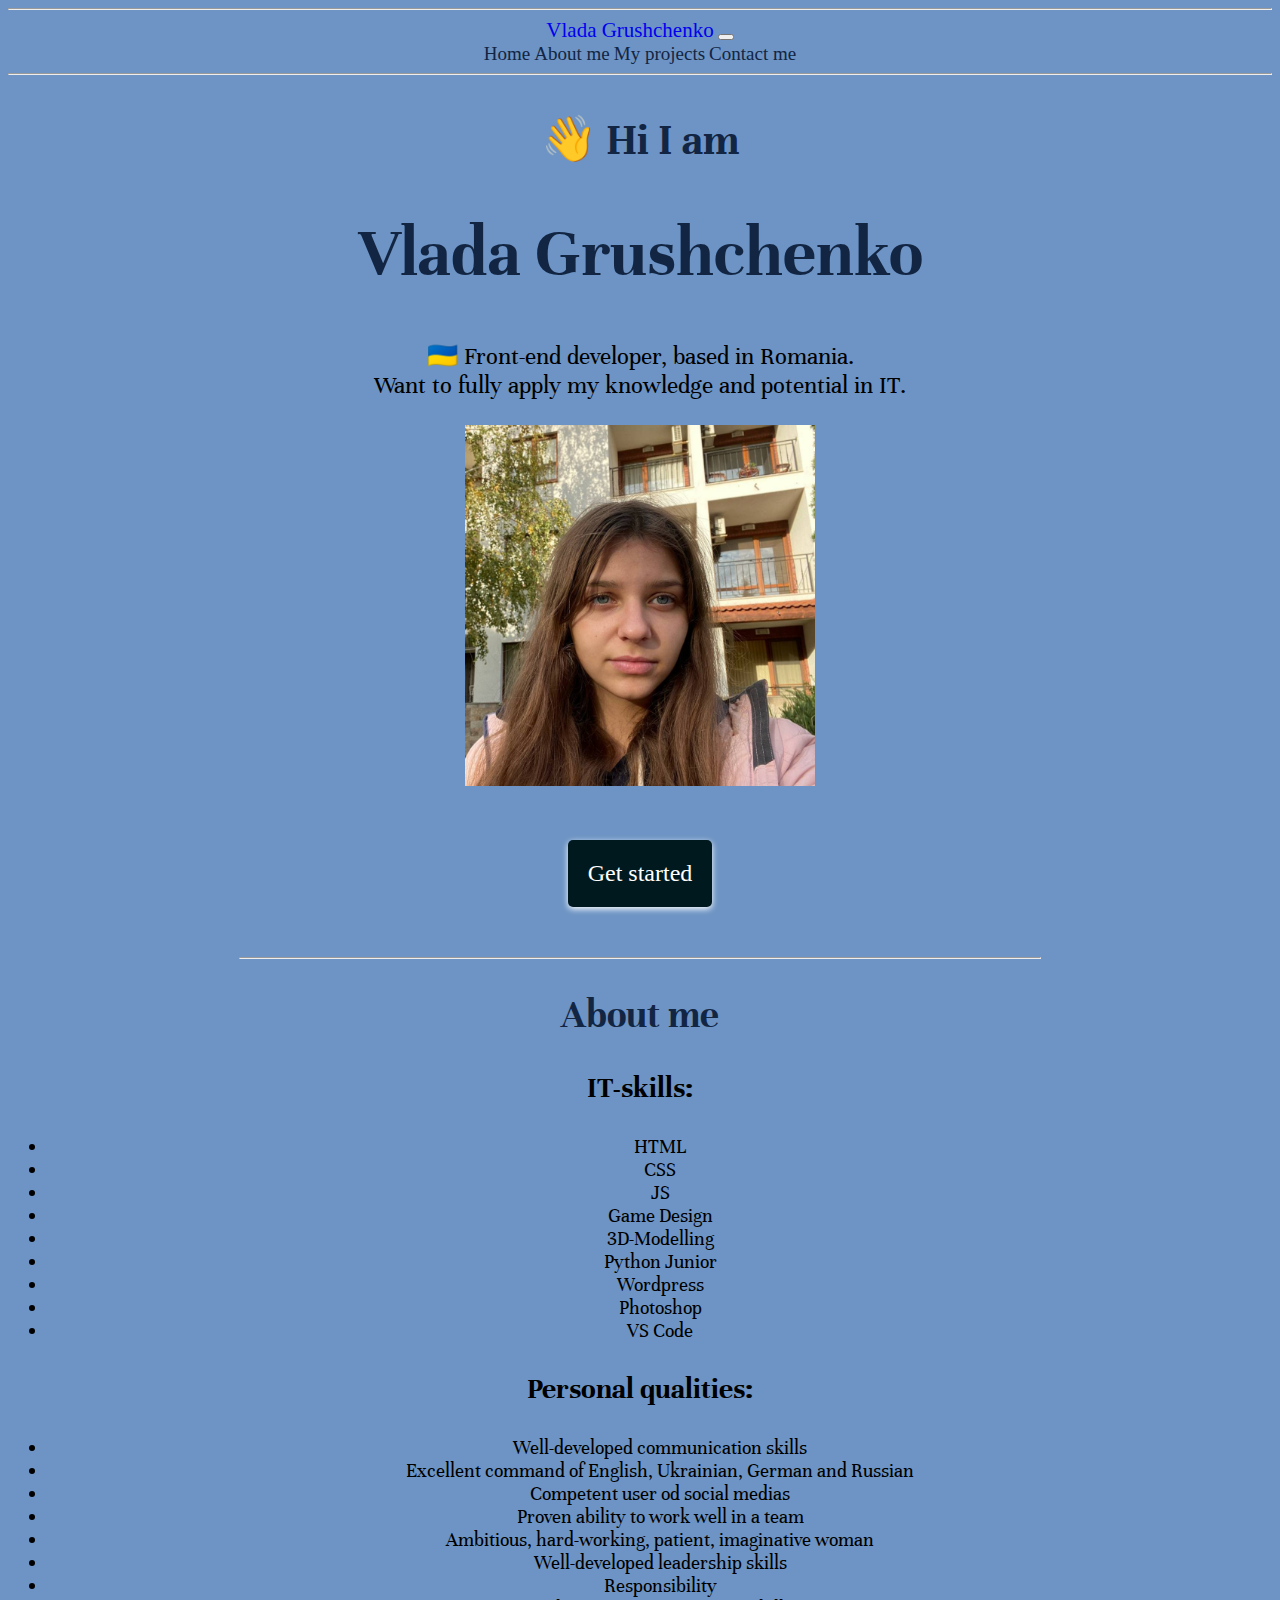
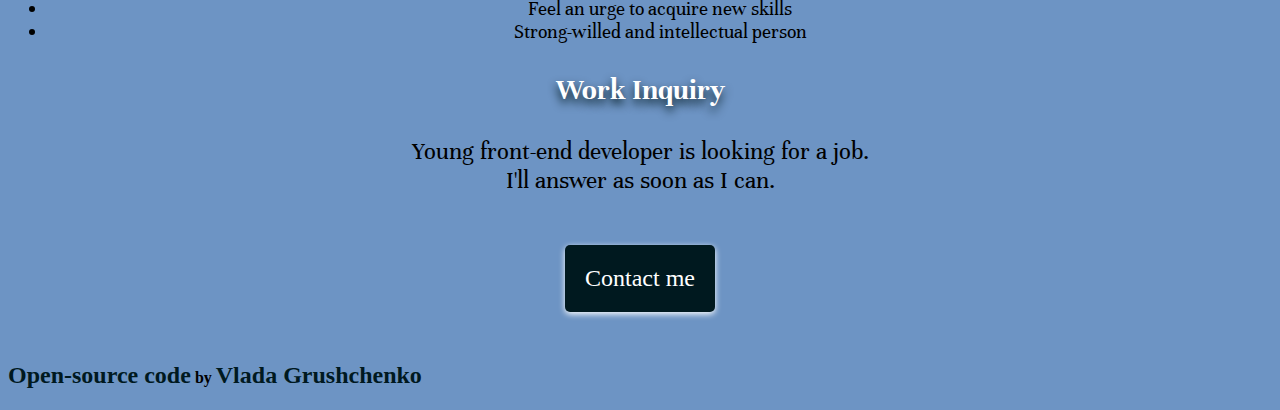
<file: index.html>
<!DOCTYPE html>
<html lang="en">
  <head>
    <meta charset="UTF-8" />
    <meta http-equiv="X-UA-Compatible" content="IE=edge" />
    <meta name="viewport" content="width, initial-scale=1.0" />
    <link rel="preconnect" href="https://fonts.googleapis.com" />
    <link rel="preconnect" href="https://fonts.gstatic.com" crossorigin />
    <link
      href="https://fonts.googleapis.com/css2?family=Unna:ital@1&display=swap"
      rel="stylesheet"
    />
    <meta name="description" content="This is a page with a portfolio of the future front-end developer">
    <link
      href="https://cdn.jsdelivr.net/npm/bootstrap@5.2.3/dist/css/bootstrap.min.css"
      rel="stylesheet"
      integrity="sha384-rbsA2VBKQhggwzxH7pPCaAqO46MgnOM80zW1RWuH61DGLwZJEdK2Kadq2F9CUG65"
      crossorigin="anonymous"
    />
    <link rel="stylesheet" href="css/styles.css" />
    <title>Vlada Grushchenko</title>
  </head>
  <body>
    <header>
    <hr />
    <nav class="navbar navbar-expand-lg">
      <div class="container-fluid">
        <a class="navbar-brand" href="index.html">Vlada Grushchenko</a>
        <button
          class="navbar-toggler"
          type="button"
          data-bs-toggle="collapse"
          data-bs-target="#navbarNavAltMarkup"
          aria-controls="navbarNavAltMarkup"
          aria-expanded="false"
          aria-label="Toggle navigation"
        >
          <span class="navbar-toggler-icon"></span>
        </button>
        <div class="collapse navbar-collapse" id="navbarNavAltMarkup">
          <div class="navbar-nav">
            <a class="nav-link active" aria-current="page" href="index.html"
              >Home</a
            >
            <a class="nav-link active navg" href="about.html">About me</a>
            <a class="nav-link active navg" href="projects.html">My projects</a>
            <a class="nav-link active navg" href="contact.html">Contact me</a>
          </div>
        </div>
      </div>
    </nav>
    <hr />
    </header>
    <div class="container">
    <div class="row">
      <div class="col-md-6 name text-center">
      <h2 class="text-center">👋 Hi I am</h2>
      <h1 class="text-center">Vlada Grushchenko</h1>
      <p class="text-center">🇺🇦 Front-end developer, based in Romania.<br/>
        Want to fully apply my knowledge and potential in IT.
      </p>
      </div>
      <div class="col-md-6">
        <img src="images/photo.jpg" class="img-fluid rounded photo" alt="My photo"/>
      </div>
    </div>
    <div class="links">
      <a class="about-link" href="index.html#about-me">Get started</a>
    </div>
      <hr class="about-me"/>
      <div class="container" id="about-me">
        <h2 class="text-start ms-5 about-me-name"> About me</h2>
        <div class="row">
        <div class="col-sm-6"> 
          <h3 class="text-start ms-5"> IT-skills:</h3>
          <ul>
            <li class="text-start"> HTML</li>
            <li class="text-start"> CSS</li>
            <li class="text-start">JS</li>
            <li class="text-start">Game Design</li>
            <li class="text-start">3D-Modelling</li>
            <li class="text-start">Python Junior</li>
            <li class="text-start">Wordpress</li>
            <li class="text-start">Photoshop</li>
            <li class="text-start">VS Code</li>
          </ul>
         </div>
         <div class="col-sm-6"> 
          <h3 class="text-start ms-5"> Personal qualities:</h3>
          <ul>
            <li class="text-start"> Well-developed communication skills</li>
            <li class="text-start"> Excellent command of English, Ukrainian, German and Russian</li>
            <li class="text-start">Competent user od social medias</li>
            <li class="text-start">Proven ability to work well in a team</li>
            <li class="text-start">Ambitious, hard-working, patient, imaginative woman</li>
            <li class="text-start">Well-developed leadership skills</li>
            <li class="text-start">Responsibility</li>
            <li class="text-start">Feel an urge to acquire new skills</li>
            <li class="text-start">Strong-willed and intellectual person</li>
          </ul>
         </div>
      </div>
    </div>
    </div>
    <footer>
    <div class="contact-box justify-content-between mb-5 d-none d-md-flex">
                <div class="col-md-6">
                    <h3 class="work-inquiry-h">Work Inquiry</h3>
                    <p class="work-inquiry">Young front-end developer is looking for a job.<br/> I'll answer as soon as I can.</p>
                </div>
                <div class="col-md-6">
                    <div class="links">
      <a class="contact-me-link" href="contact.html">Contact me</a>
    </div>
                </div>
            </div>
            <span>
            <h4 class="text-center navig">
              <a class="inline"
           href="https://github.com/vladagr-151107/application"
            target="_blank">Open-source code</a>
          by <a class="inline" href="https://www.instagram.com/_princesska_1511_/?igshid=YmMyMTA2M2Y%3D">Vlada Grushchenko</a>
            </h4>
            </span>
            </footer>
    <script
      src="https://cdn.jsdelivr.net/npm/bootstrap@5.2.3/dist/js/bootstrap.bundle.min.js"
      integrity="sha384-kenU1KFdBIe4zVF0s0G1M5b4hcpxyD9F7jL+jjXkk+Q2h455rYXK/7HAuoJl+0I4"
      crossorigin="anonymous"
    ></script>
  </body>
</html>
</file>
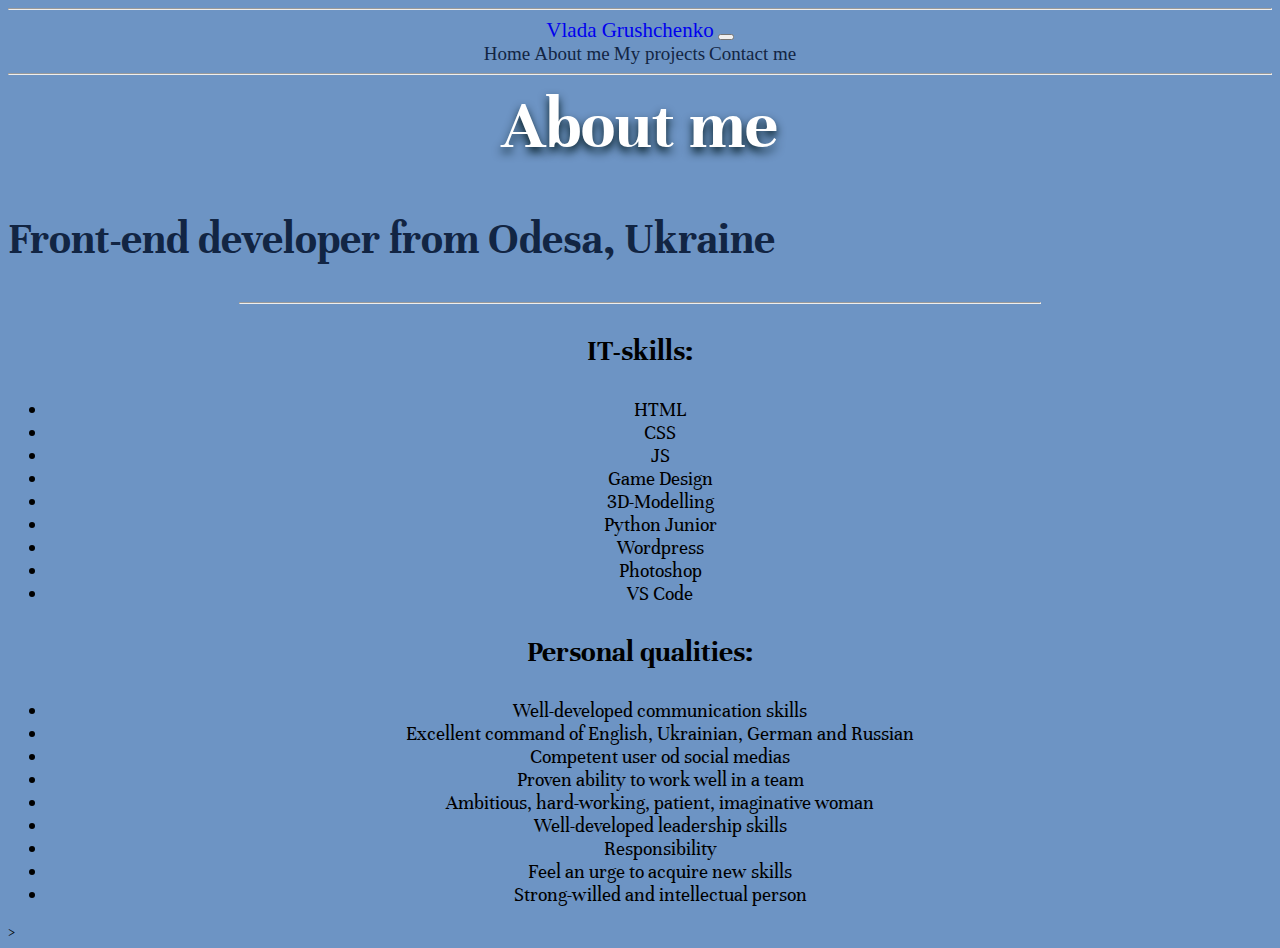
<file: about.html>
<!DOCTYPE html>
<html lang="en">
  <head>
    <meta charset="UTF-8" />
    <meta http-equiv="X-UA-Compatible" content="IE=edge" />
    <meta name="viewport" content="width=device-width, initial-scale=1.0" />
    <link rel="preconnect" href="https://fonts.googleapis.com" />
    <meta name="description" content="This is a page with information about the future front-end developer">
    <link rel="preconnect" href="https://fonts.gstatic.com" crossorigin />
    <link
      href="https://fonts.googleapis.com/css2?family=Unna:ital@1&display=swap"
      rel="stylesheet"
    />
    <link
      href="https://cdn.jsdelivr.net/npm/bootstrap@5.2.3/dist/css/bootstrap.min.css"
      rel="stylesheet"
      integrity="sha384-rbsA2VBKQhggwzxH7pPCaAqO46MgnOM80zW1RWuH61DGLwZJEdK2Kadq2F9CUG65"
      crossorigin="anonymous"
    />
    <link rel="stylesheet" href="css/styles.css" />
    <title>Vlada Grushchenko</title>
  </head>
  <body>
      <header>
    <hr />
    <nav class="navbar navbar-expand-lg">
      <div class="container-fluid">
        <a class="navbar-brand" href="index.html">Vlada Grushchenko</a>
        <button
          class="navbar-toggler"
          type="button"
          data-bs-toggle="collapse"
          data-bs-target="#navbarNavAltMarkup"
          aria-controls="navbarNavAltMarkup"
          aria-expanded="false"
          aria-label="Toggle navigation"
        >
          <span class="navbar-toggler-icon"></span>
        </button>
        <div class="collapse navbar-collapse" id="navbarNavAltMarkup">
          <div class="navbar-nav">
            <a class="nav-link active" aria-current="page" href="index.html"
              >Home</a
            >
            <a class="nav-link active navg" href="about.html">About me</a>
            <a class="nav-link active navg" href="projects.html">My projects</a>
            <a class="nav-link active navg" href="contact.html">Contact me</a>
          </div>
        </div>
      </div>
    </nav>
    <hr />
    </header>
    <div><h1 id="about-h">About me</h1></div>
    <h2 class="text-center">Front-end developer from Odesa, Ukraine</h2>
    <hr class="about-me"/>
      <div class="container">
        <div class="row">
        <div class="col-sm-6"> 
          <h3 class="text-start ms-5"> IT-skills:</h3>
          <ul>
            <li class="text-start"> HTML</li>
            <li class="text-start"> CSS</li>
            <li class="text-start">JS</li>
            <li class="text-start">Game Design</li>
            <li class="text-start">3D-Modelling</li>
            <li class="text-start">Python Junior</li>
            <li class="text-start">Wordpress</li>
            <li class="text-start">Photoshop</li>
            <li class="text-start">VS Code</li>
          </ul>
         </div>
         <div class="col-sm-6"> 
          <h3 class="text-start ms-5"> Personal qualities:</h3>
          <ul>
            <li class="text-start"> Well-developed communication skills</li>
            <li class="text-start"> Excellent command of English, Ukrainian, German and Russian</li>
            <li class="text-start">Competent user od social medias</li>
            <li class="text-start">Proven ability to work well in a team</li>
            <li class="text-start">Ambitious, hard-working, patient, imaginative woman</li>
            <li class="text-start">Well-developed leadership skills</li>
            <li class="text-start">Responsibility</li>
            <li class="text-start">Feel an urge to acquire new skills</li>
            <li class="text-start">Strong-willed and intellectual person</li>
          </ul>
         </div>
      </div>
    </div>
    </div>
    </div>
    >
    <script
      src="https://cdn.jsdelivr.net/npm/bootstrap@5.2.3/dist/js/bootstrap.bundle.min.js"
      integrity="sha384-kenU1KFdBIe4zVF0s0G1M5b4hcpxyD9F7jL+jjXkk+Q2h455rYXK/7HAuoJl+0I4"
      crossorigin="anonymous"
    ></script>
  </body>
</html>
</file>
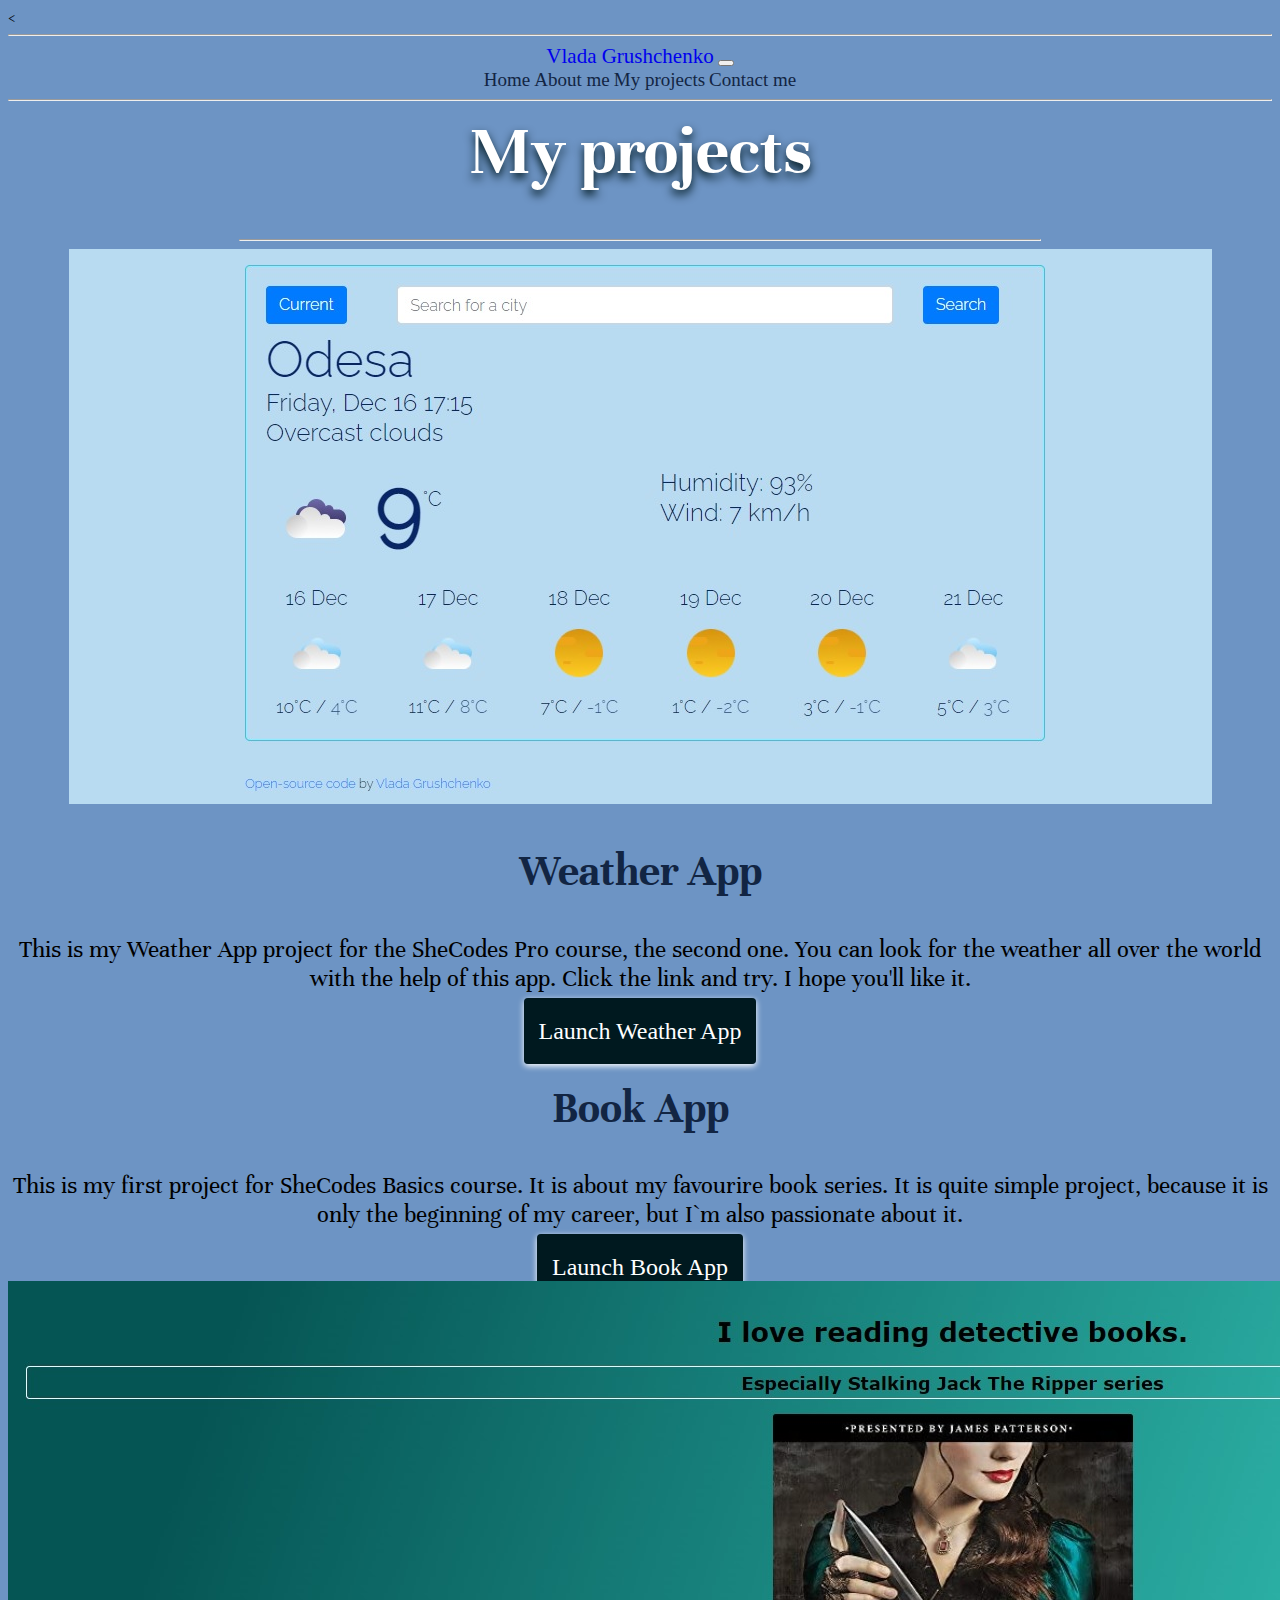
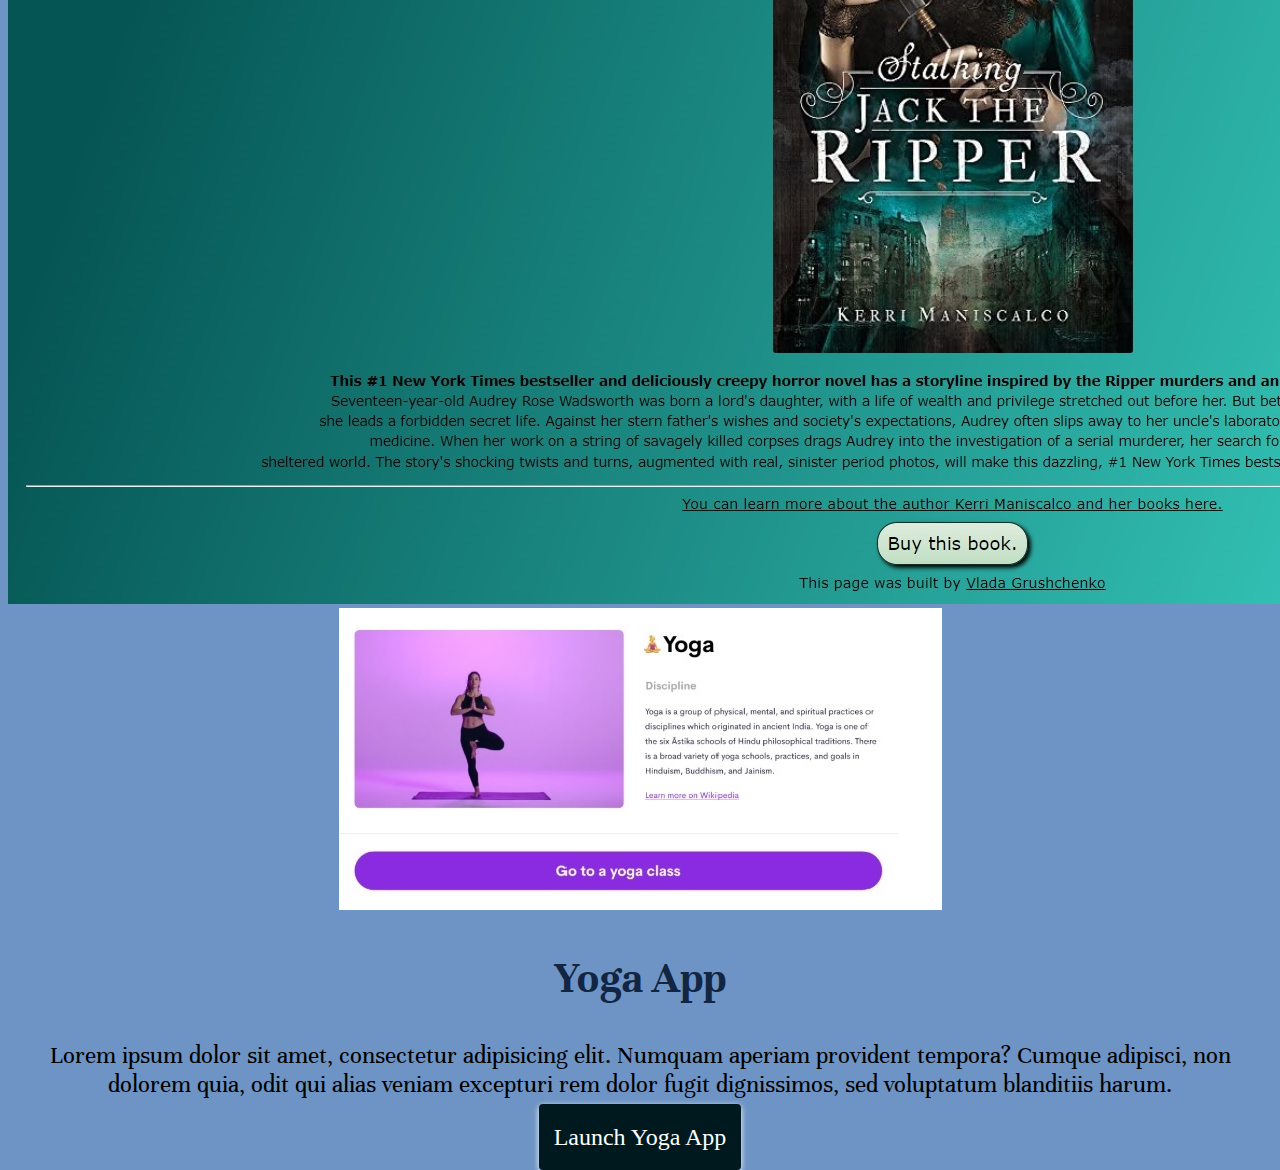
<file: projects.html>
<!DOCTYPE html>
<<html lang="en">
  <head>
    <meta charset="UTF-8" />
    <meta http-equiv="X-UA-Compatible" content="IE=edge" />
    <meta name="viewport" content="width, initial-scale=1.0" />
    <link rel="preconnect" href="https://fonts.googleapis.com" />
    <link rel="preconnect" href="https://fonts.gstatic.com" crossorigin />
    <link
      href="https://fonts.googleapis.com/css2?family=Unna:ital@1&display=swap"
      rel="stylesheet"
    />
    <meta name="description" content="This is a page with projects of the future front-end developer">
    <link
      href="https://cdn.jsdelivr.net/npm/bootstrap@5.2.3/dist/css/bootstrap.min.css"
      rel="stylesheet"
      integrity="sha384-rbsA2VBKQhggwzxH7pPCaAqO46MgnOM80zW1RWuH61DGLwZJEdK2Kadq2F9CUG65"
      crossorigin="anonymous"
    />
    <link rel="stylesheet" href="css/styles.css" />
    <title>Vlada Grushchenko</title>
</head>
<body>
    <header>
    <hr />
    <nav class="navbar navbar-expand-lg">
      <div class="container-fluid">
        <a class="navbar-brand" href="index.html">Vlada Grushchenko</a>
        <button
          class="navbar-toggler"
          type="button"
          data-bs-toggle="collapse"
          data-bs-target="#navbarNavAltMarkup"
          aria-controls="navbarNavAltMarkup"
          aria-expanded="false"
          aria-label="Toggle navigation"
        >
          <span class="navbar-toggler-icon"></span>
        </button>
        <div class="collapse navbar-collapse" id="navbarNavAltMarkup">
          <div class="navbar-nav">
            <a class="nav-link active" aria-current="page" href="index.html"
              >Home</a
            >
            <a class="nav-link active navg" href="about.html">About me</a>
            <a class="nav-link active navg" href="projects.html">My projects</a>
            <a class="nav-link active navg" href="contact.html">Contact me</a>
          </div>
        </div>
      </div>
    </nav>
    <hr />
    </header>
    <div><h1 id="about-h">My projects</h1></div>
    <hr class="about-me"/>
        <div class="container">
      <div class="row">
        <div class="col-md-6">
          <img class="img-fluid project rounded" src="images/weatherapp.jpg" alt="Photo of the Weather App"/>
        </div>

        <div class="col-md-6">
          <h2 class="mb-3">Weather App</h2>
          <p>
            This is my Weather App project for the SheCodes Pro course, the second one. 
            You can look for the weather all over the world with the help of this app. 
            Click the link and try. I hope you'll like it.
          </p>
          <div class="mt-5">
            <a href="https://cool-taiyaki-e909ac.netlify.app/" target="_blank" class="primary-link"> Launch Weather App</a>
          </div>
        </div>
      </div>
      <div class="row mt-5">
        <div class="col-md-6">
          <h2 class="mb-3">Book App</h2>
          <p>
            This is my first project for SheCodes Basics course. 
            It is about my favourire book series. 
            It is quite simple project, because it is only the beginning of my career, 
             but I`m also passionate about it.
          </p>
          <div class="mb-5 mt-5">
            <a href="https://fabulous-treacle-b928e6.netlify.app/" target="_blank" class="primary-link">Launch Book App</a>
          </div>
        </div>
        <div class="col-md-6">
          <img class="img-fluid project rounded mb-4" src="images/jackripper.jpg" alt="Photo of the Book App"/>
        </div>
      </div>
      <div class="row">
        <div class="col-md-6">
          <img class="img-fluid project rounded mb-5" src="images/yogaapp.jpg" alt="Photo of the Yoga App" />
        </div>

        <div class="col-md-6">
          <h2 class="mb-3">Yoga App</h2>
          <p>
            Lorem ipsum dolor sit amet, consectetur adipisicing elit. Numquam
            aperiam provident tempora? Cumque adipisci, non dolorem quia, odit
            qui alias veniam excepturi rem dolor fugit dignissimos, sed
            voluptatum blanditiis harum.
          </p>
          <div class="mt-5">
            <a href="projects.html" class="primary-link"> Launch Yoga App</a>
          </div>
        </div>
      </div>
    </div>
    <script
      src="https://cdn.jsdelivr.net/npm/bootstrap@5.2.3/dist/js/bootstrap.bundle.min.js"
      integrity="sha384-kenU1KFdBIe4zVF0s0G1M5b4hcpxyD9F7jL+jjXkk+Q2h455rYXK/7HAuoJl+0I4"
      crossorigin="anonymous"
    ></script>
</body>
</html>
</file>
<file: css/styles.css>
:root {
  --link-color: #00191f;
  --header-color: #122543;
  --background-color: #6d94c4;
  --link-background-color: white;
}
body {
  font-family: "Unna", serif;
  background-color: var(--background-color);
}
h1 {
  font-size: 70px;
  color: var(--header-color);
}
h2 {
  font-size: 45px;
  color: var(--header-color);
}
div {
  text-align: center;
}
p {
  font-size: 25px;
}
a {
  font-family: "Times New Roman", Times, serif;
  font-size: 24px;
  text-decoration: none;
}
.about-link {
  background-color: var(--link-color);
  color: var(--link-background-color);
  box-shadow: 0 2px 6px var(--link-background-color);
}
.links {
  display: flex;
  justify-content: center;
  margin-top: 30px;
  margin-bottom: 30px;
}
.links a {
  margin: 20px;
  padding: 20px;
  border-radius: 5px;
}
.back {
  color: var(--link-color);
  display: flex;
  justify-content: center;
  font-size: 25px;
  margin-top: 20px;
}
#about-h {
  margin-top: 10px;
  color: var(--link-background-color);
  text-shadow: 0 5px 10px var(--link-color);
}
.info {
  display: flex;
  margin: 30px 0;
}
.info p {
  margin: 20px;
}
.mail {
  color: var(--link-color);
  display: flex;
  justify-content: center;
  margin-top: -15px;
}
.mail:hover {
  text-decoration: none;
  color: var(--link-background-color);
}
.nav-link {
  color: var(--header-color);
  font-size: 19px;
}
.img-fluid .project {
  max-width: 100%;
  height: auto;
  margin-top: 50px;
}
.navbar-brand {
  font-size: 21px;
}
.primary-link {
  border-radius: 4px;
  padding: 20px 15px;
  text-decoration: none;
  text-transform: capitalize;
  background: var(--link-color);
  box-shadow: 0 2px 6px var(--link-background-color);
  color: white;
}
@media(max-width:800px){
  h1{text-align: center;
}
.photo{
  max-width: 300px;
}
}
.photo{
  max-width: 350px;
}
.about-me{
  max-width: 800px;
  text-align: center;
  color: white;
}
.about-me-name{
  font-size: 40px;
}
h3{
  font-size: 30px;
}
li{
  font-size: 20px;
}
.work-inquiry{
  text-align: center;
}
.contact-me-link{
  background-color: var(--link-color);
  color: var(--link-background-color);
  box-shadow: 0 2px 6px var(--link-background-color);
  display: flex;
  justify-content: center;
  margin-top: 30px;
  margin-bottom: 30px;
}
.work-inquiry-h{
  color: var(--link-background-color);
  text-shadow: 0 5px 10px var(--link-color);
}
.email{
  margin-top: 15px;
}
.contacts-link{
  margin-top: 10px;
}
header .navg:hover{
  text-decoration: underline ;
}
.navig{
  font-family: "Times New Roman", Times, serif;
}
.inline{
  color: var(--link-color);
}
.inline:hover{
  color: var(--link-background-color);
}
</file>
